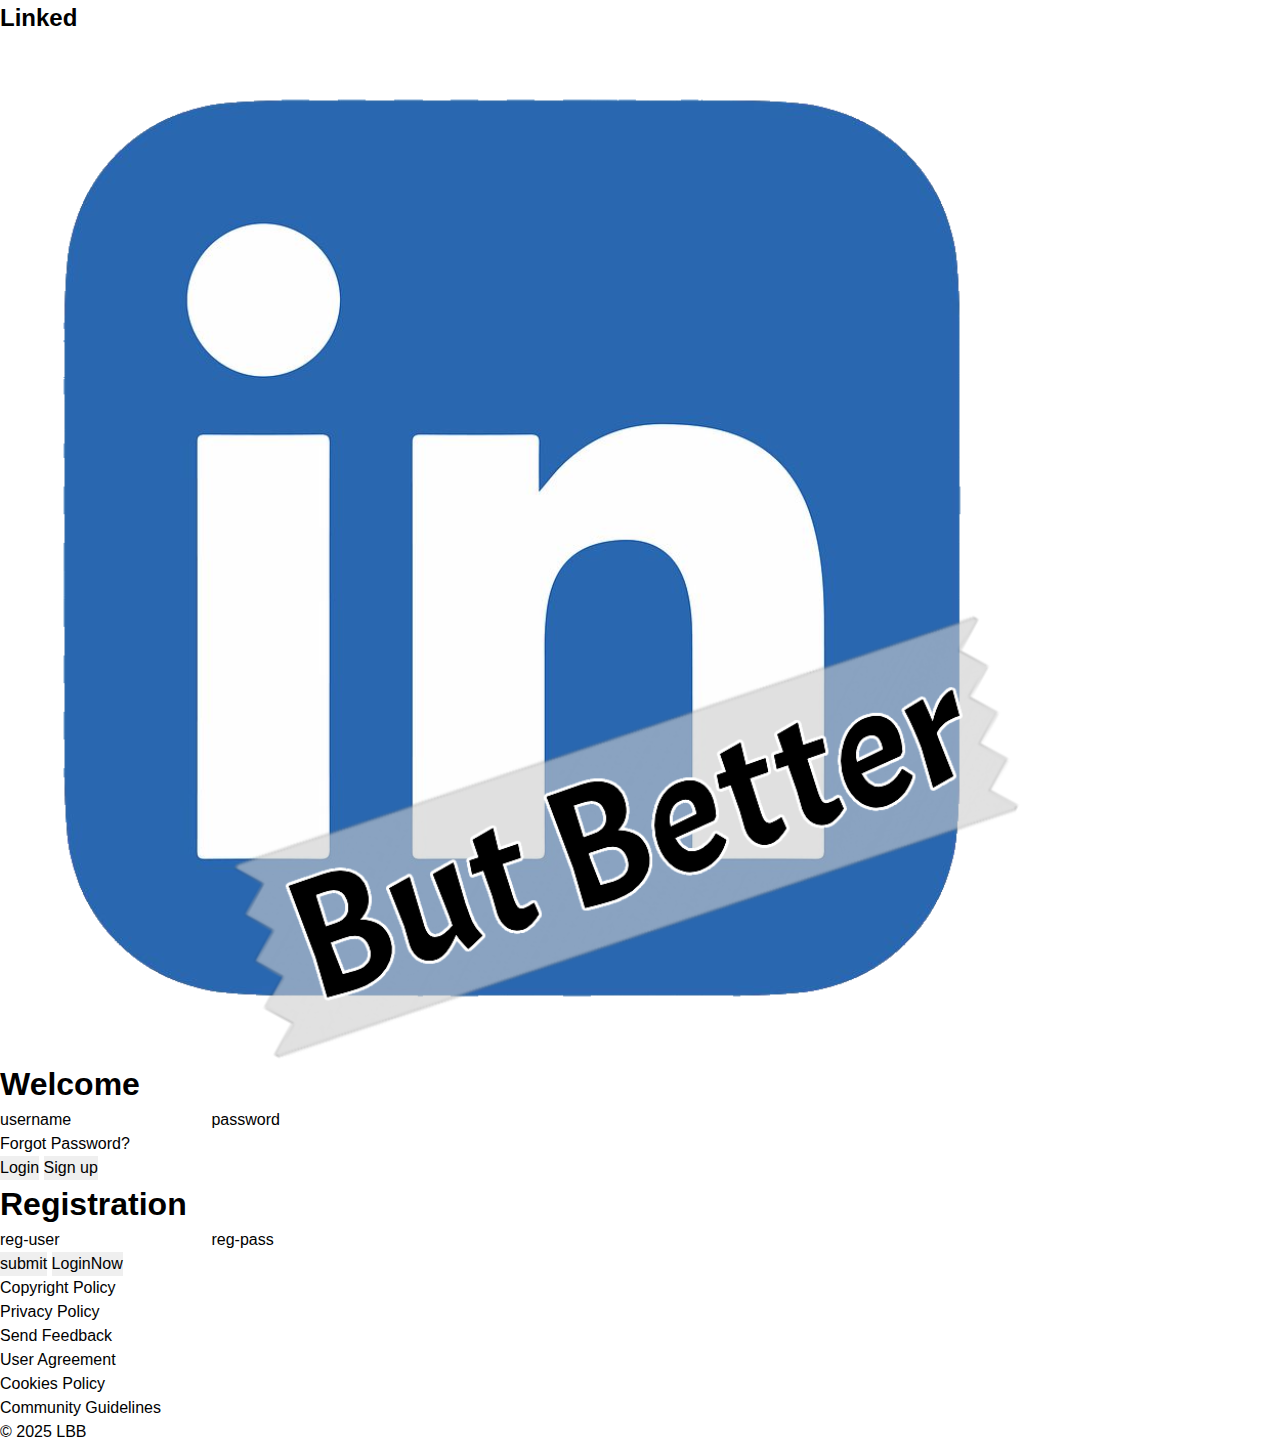
<file: index.html>
<!DOCTYPE html>
<html lang="en">
    <head>
        <meta charset="UTF-8">
        <meta name="viewport" content="width=device-width, initial-scale=1.0">
        <meta name="author" content="Riley Strauman">
        <meta name="description" content="Images in HTML">
        <meta name="keywords" content="html, css, web, web development, javascript">
        <title>LinkedIn But Better</title>
        <link rel="icon" href="./assets/media/linkedin-butbetter-logo.png" type="image/x-icon">
        <link rel="Stylesheet" href="assets/styles/index.css" media="all">
    </head>
<body>
    <div class="index-container">
        <div class="header-container">
            <header>
                <aside>
                    <div class="header-left">
                        <div class="header-text">
                            <h2>Linked<img id="link-logo" src="./assets/media/linkedin-butbetter-logo.png"></h2>
                        </div>
                    </div>
                </aside>
            </header>
        </div>
        <div class="main-container">
            <main>
                <div class="login-side">
                    <div class="welcome-sign">
                        <h1>Welcome</h1>
                    </div>
                    <div class="warning">
                        <p class="wrong-info"></p>
                    </div>
                    <div class="input-box">
                        <input id="username" type="text" value="username" placeholder="Username" required>
                        <input id="password" type="text" value="password" placeholder="Password" required>
                    </div>
                    <div class="forgopass">
                        <p>Forgot Password?</p>
                    </div>
                    <div class="buttons login-button">
                        <button class="login" id="login">Login</button>
                        <button class="signup">Sign up</button>
                    </div>
                </div>
                <div class="reg-side invisible">
                    <div class="register">
                        <div class="reg-sign">
                            <h1>Registration</h1>
                        </div>
                        <div class="reg-greeting">
                            <p class="reg-info"></p>
                        </div>
                        <div class="reg-input-box">
                            <input type="text" class="reg-user" value="reg-user" placeholder="New Username" required>
                            <input type="text" class="reg-pass" value="reg-pass" placeholder="New Password" required>
                        </div>
                        <div class="buttons">
                            <button class="submit">submit</button>
                            <button class="backtologin" id="backtologin">LoginNow</button>
                        </div>
                    </div>
                </div>
            </main>
        </div>
    </div>
    <footer class="rightiszero">
        <div class="policy">
            <p>Copyright Policy</p>
            <p>Privacy Policy</p>
            <p>Send Feedback</p>
            <p>User Agreement</p>
            <p>Cookies Policy</p>
            <p>Community Guidelines</p>
        </div>
        <div class="watermark textalignright">
            <p>&copy; 2025 LBB</p>
        </div>
    </footer>
    <script src="./assets/scripts/app.js" type="module"></script>
</body>
</html>
</file>
<file: assets/styles/index.css>
@import './style.css';
</file>
